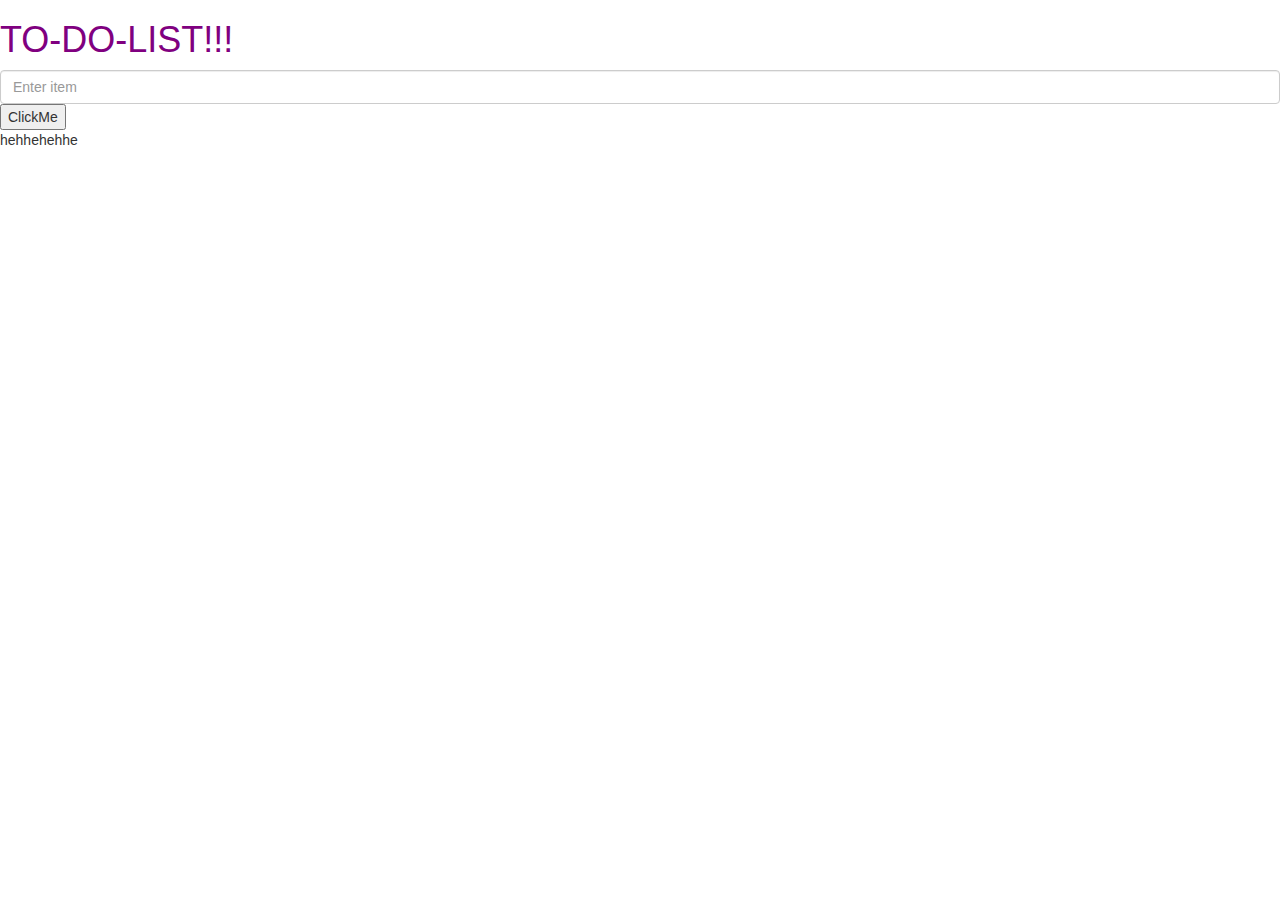
<file: FourthTask/index.html>
<!DOCTYPE html>
<html lang="en">
<head>
    <meta charset="UTF-8">
    <title>JavaScript Lesson 1</title>
    <link rel="stylesheet" href="css/bootstrap.css">
    <link rel="stylesheet" href="css/animate.css">
</head>
<body onload="start()">
    <h1  style="color:purple;" class="animated tada" > TO-DO-LIST!!! </h1>
   <input class='form-control' type='text' id='input' placeholder='Enter item' />
    <div id='container'>
        
    </div>
    <input type='submit' value='ClickMe' onclick='addData()' />
<p id="result">hehhehehhe</p>
<script src="js/main.js" >
  
</script>
</body>
</html>
</file>
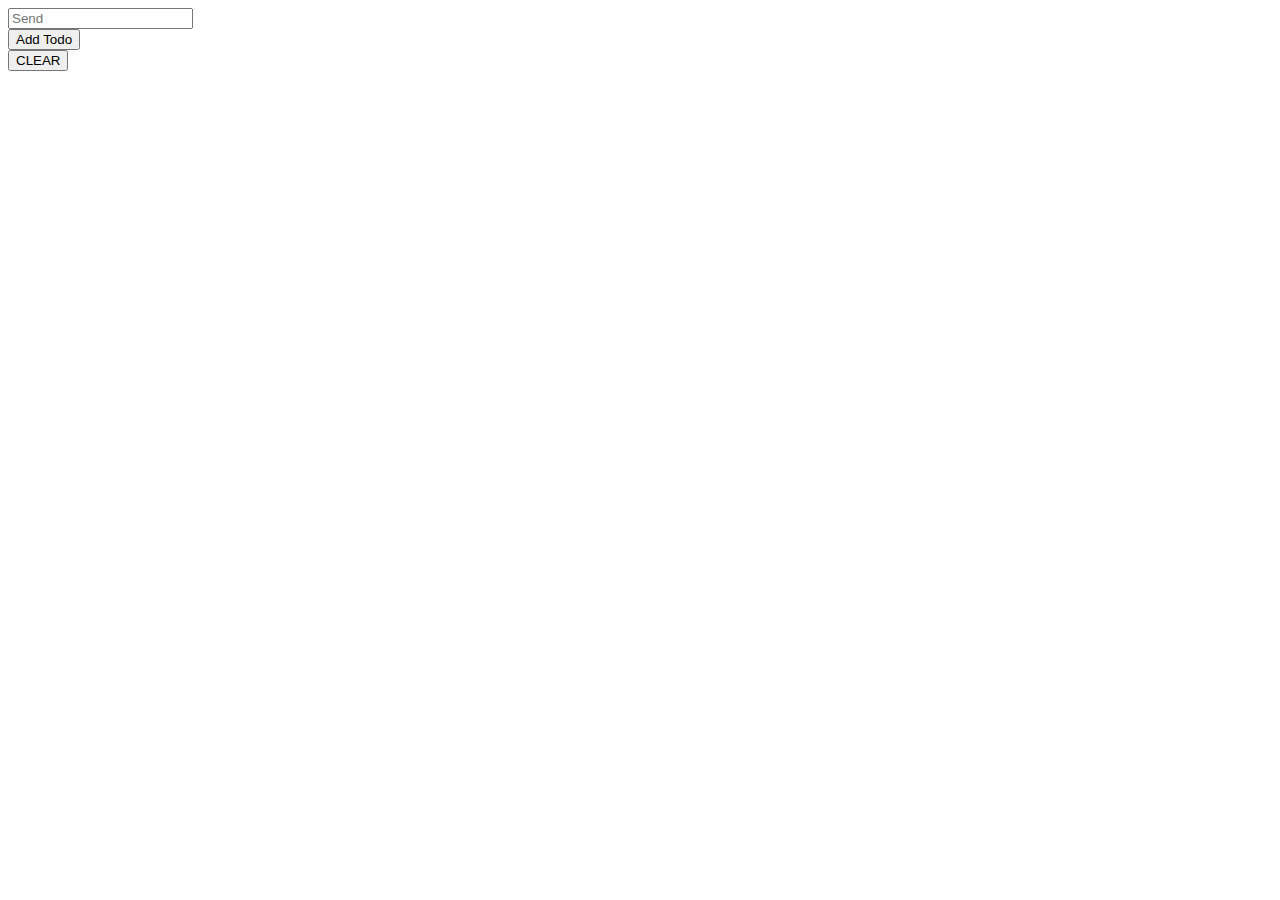
<file: FifthTask(HW)/views/pages/index.html>
<!DOCTYPE html>
<html lang="en">
<head>
<meta charset="UTF-8">
<title>JavaScript Lesson 1</title>
<script src="jquery-3.1.0.min.js" ></script>
</head>
<body>
    
<div class="form-group col-lg-4">
        
<input type="text" class='form-control' placeholder="Send" id="input" >
    
</div>
   
 <div class="form-group col-lg-3">
        
<input type="submit" class='btn btn-default' value="Add Todo" id='submit'>
   
 </div>

   
 <div id='container' class="col-lg-12">

   
 </div>
<input type="button" id='clear' value="CLEAR">

<script src="main.js">

</script>

</body>

</html>
</file>
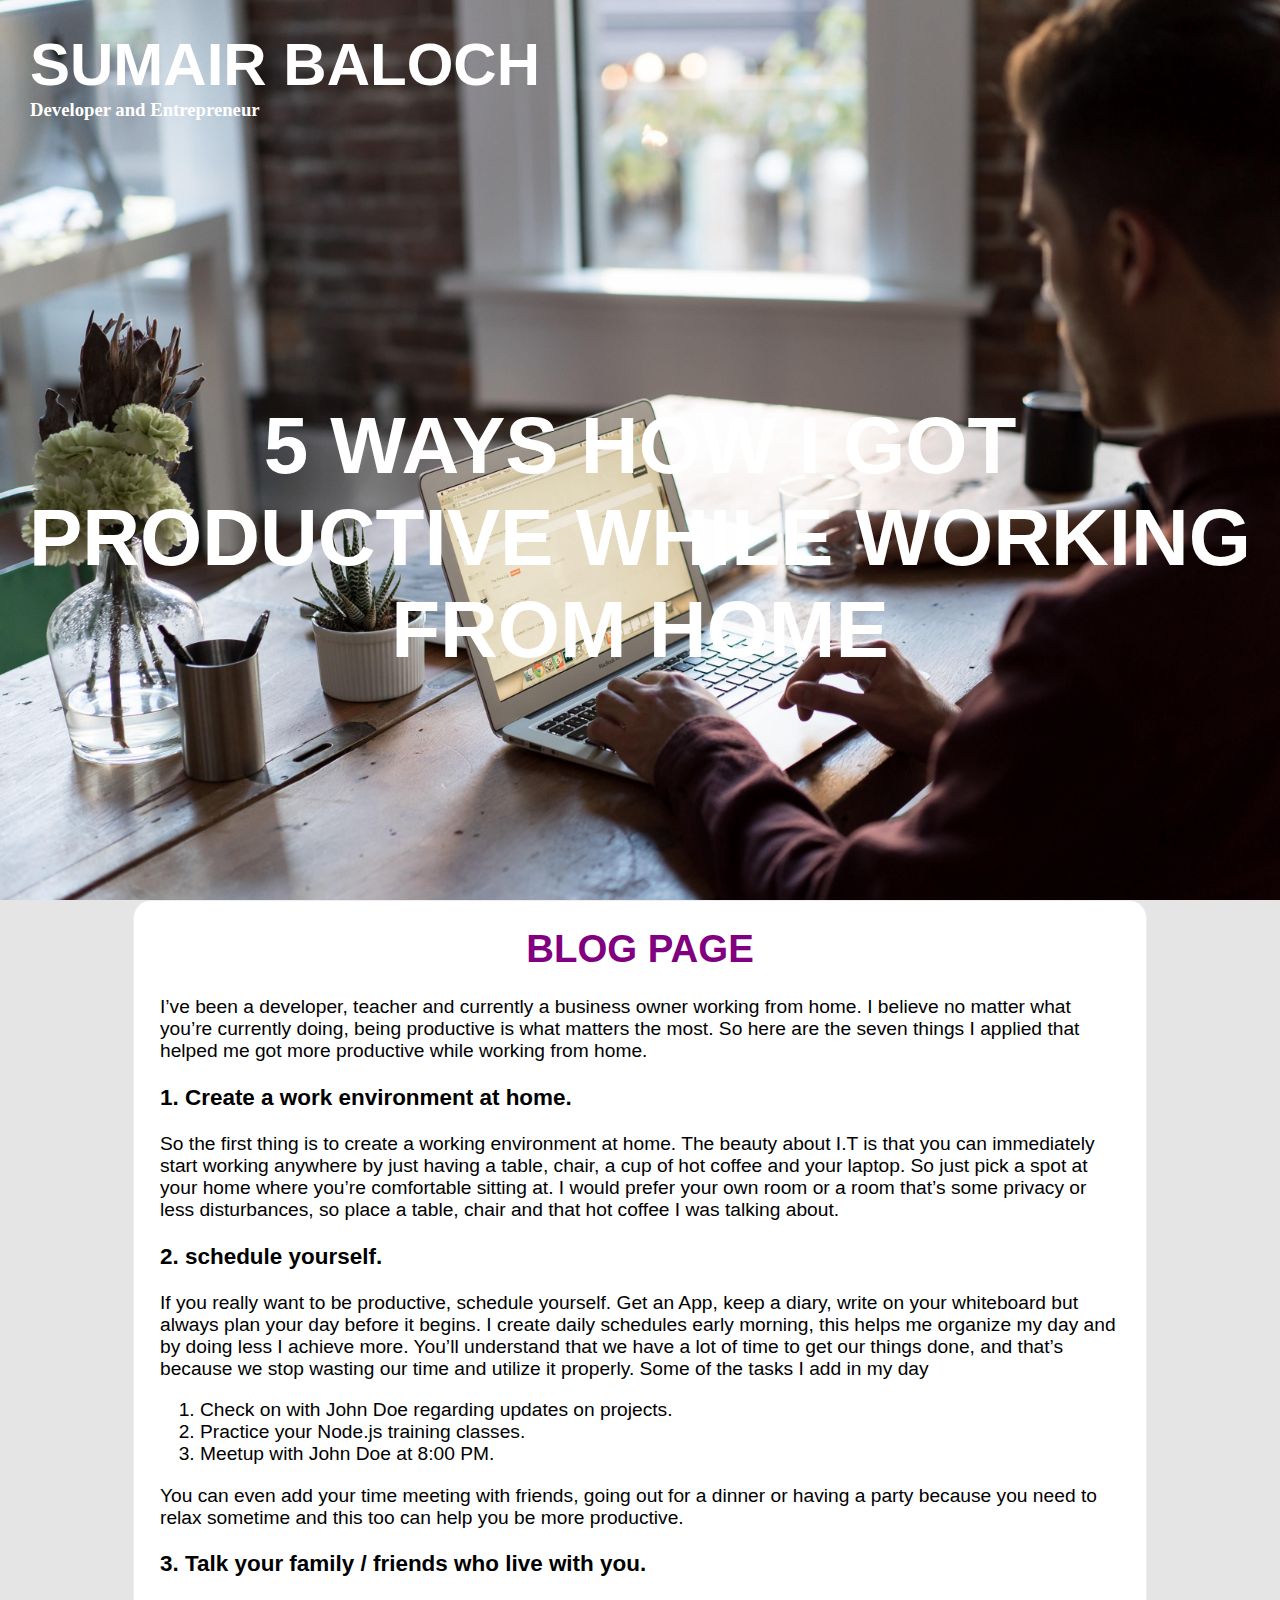
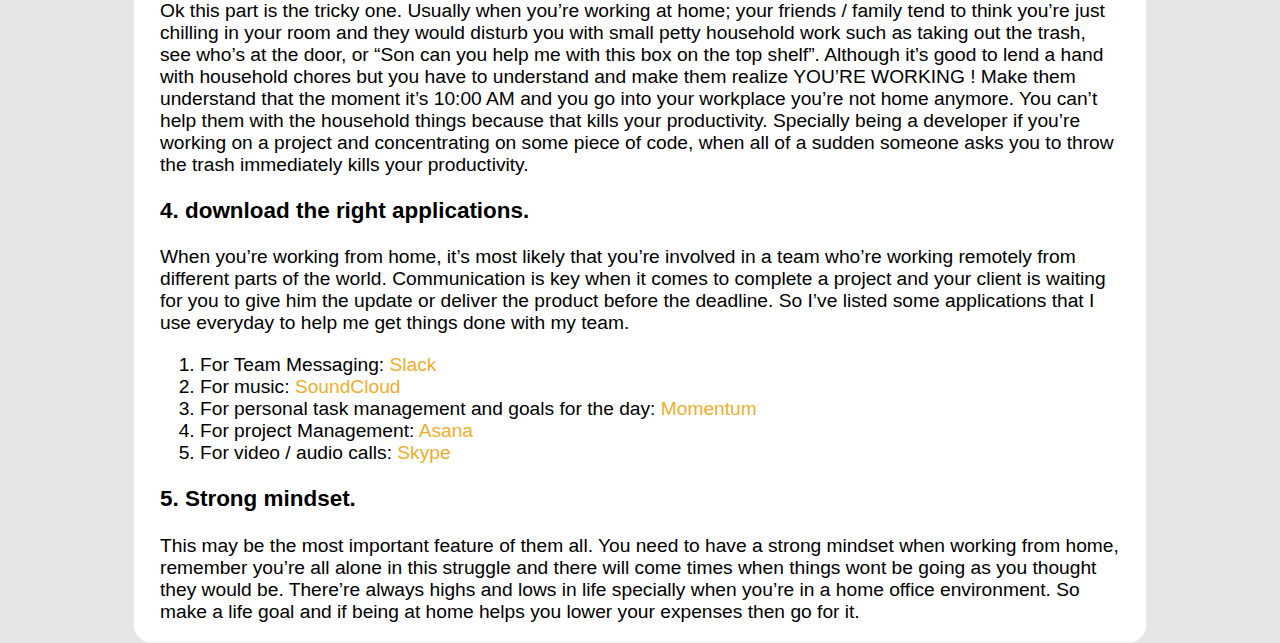
<file: FirstTask/task1.html>
<html>
<head>
<title> BLOG PAGE</title>
<link rel="stylesheet" href="style.css"/>

</head>
<body>
<div class="cover">
<h1 id="head" >5 WAYS HOW I GOT PRODUCTIVE WHILE WORKING FROM HOME</h1>

<h2 id="head1" >SUMAIR BALOCH</h2>
<h3 id="head2" > Developer and Entrepreneur</h3>
 
 
 </div>


<div id="container">
<h1 style="color:purple;" align="center" > BLOG PAGE </h1>
<p>
I’ve been a developer, teacher and currently a business owner working from home. I believe no matter what you’re currently doing, being productive is what matters the most. So here are the seven things I applied that helped me got more productive while working from home.</p> 
<h3>
1. Create a work environment at home.</h3>
<p>
So the first thing is to create a working environment at home. The beauty about I.T is that you can immediately start working anywhere by just having a table, chair, a cup of hot coffee and your laptop. So just pick a spot at your home where you’re comfortable sitting at. I would prefer your own room or a room that’s some privacy or less disturbances, so place a table, chair and that hot coffee I was talking about. </p>
<h3>
2. schedule yourself. </h3>
<p>
If you really want to be productive, schedule yourself. Get an App, keep a diary, write on your whiteboard but always plan your day before it begins. I create daily schedules early morning, this helps me organize my day and by doing less I achieve more. You’ll understand that we have a lot of time to get our things done, and that’s because we stop wasting our time and utilize it properly. Some of the tasks I add in my day 
<ol>
<li>
Check on with John Doe regarding updates on projects. </li>
<li>Practice your Node.js training classes. </li>
<li>Meetup with John Doe at 8:00 PM.</li>
</ol>
You can even add your time meeting with friends, going out for a dinner or having a party because you need to relax sometime and this too can help you be more productive. </p>

<h3>
3. Talk your family / friends who live with you.</h3>
<p>
Ok this part is the tricky one. Usually when you’re working at home; your friends / family tend to think you’re just chilling in your room and they would disturb you with small petty household work such as taking out the trash, see who’s at the door, or “Son can you help me with this box on the top shelf”. Although it’s good to lend a hand with household chores but you have to understand and make them realize YOU’RE WORKING ! Make them understand that the moment it’s 10:00 AM and you go into your workplace you’re not home anymore. You can’t help them with the household things because that kills your productivity. Specially being a developer if you’re working on a project and concentrating on some piece of code, when all of a sudden someone asks you to throw the trash immediately kills your productivity.</p>
 
<h3>
4. download the right applications.</h3>
<p>
When you’re working from home, it’s most likely that you’re involved in a team who’re working remotely from different parts of the world. Communication is key when it comes to complete a project and your client is waiting for you to give him the update or deliver the product before the deadline. So I’ve listed some applications that I use everyday to help me get things done with my team. 
<ol>
<li>For Team Messaging:<a href=""> Slack</a></li>
<li>For music: <a href="">SoundCloud </a></li>
<li>For personal task management and goals for the day:<a href=""> Momentum</a></li>
<li>For project Management: <a href="">Asana</a></li>
<li>For video / audio calls: <a href="">Skype</a></li>
</ol>
</p>
<h3>
5. Strong mindset. </h3>
<p>
This may be the most important feature of them all. You need to have a strong mindset when working from home, remember you’re all alone in this struggle and there will come times when things wont be going as you thought they would be. There’re always highs and lows in life specially when you’re in a home office environment. So make a life goal and if being at home helps you lower your expenses then go for it. 
</p>
</div>

</body>
</html>
</file>
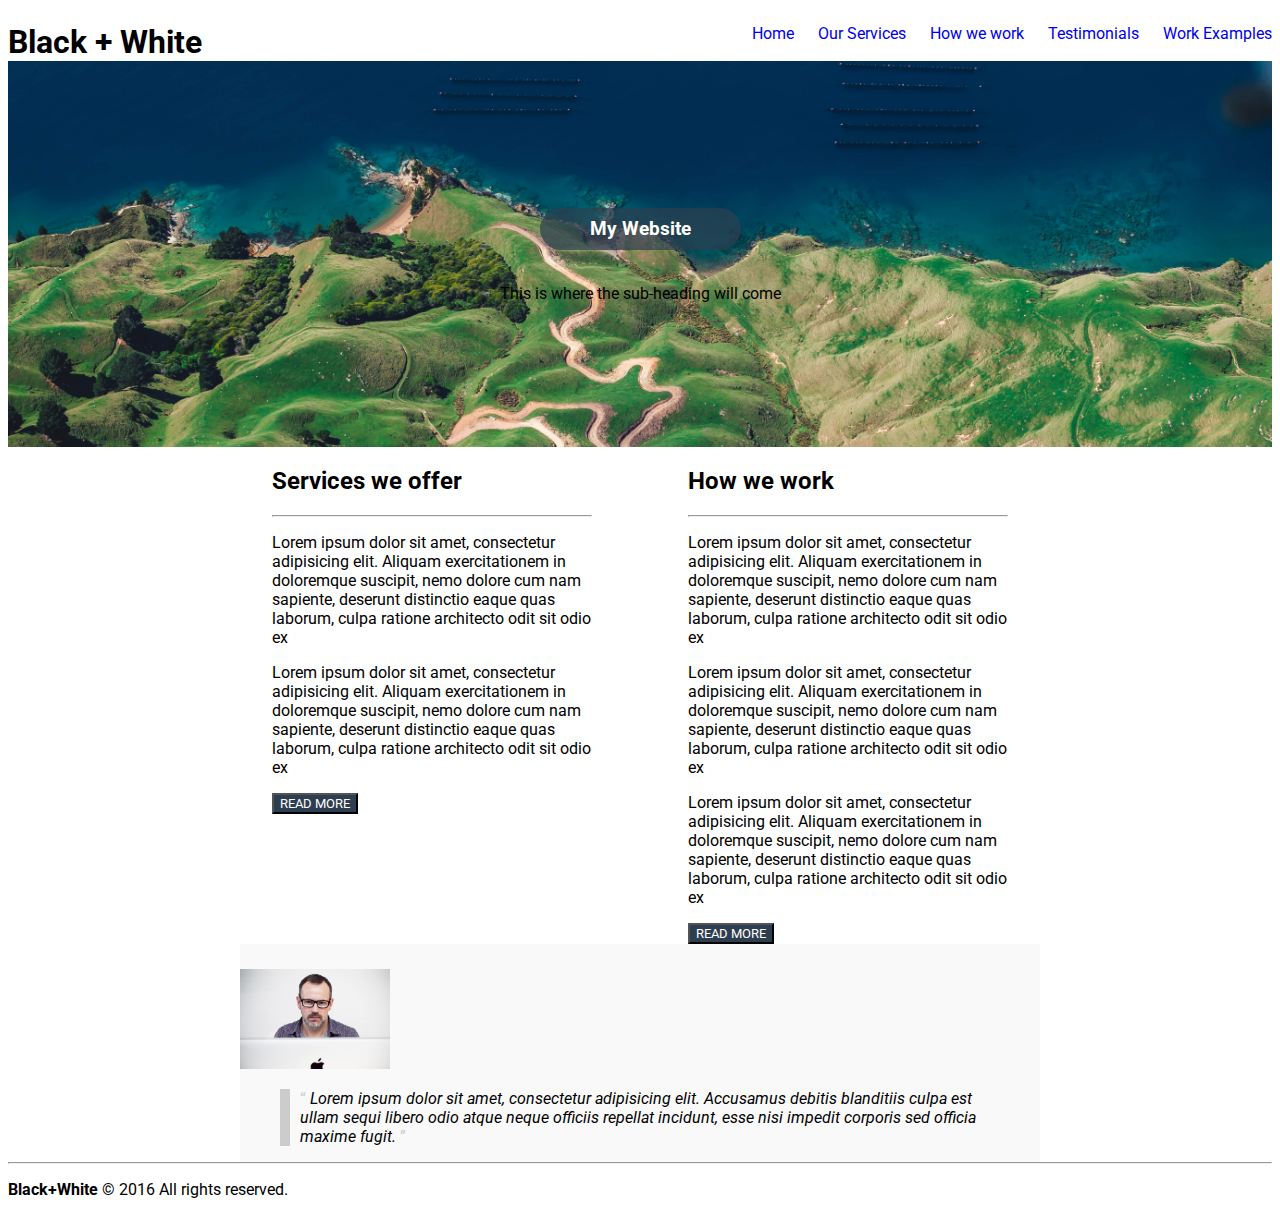
<file: SecondTask/scdtsk.html>
<!DOCTYPE html>
<html lang="en">
<head>
    <meta charset="UTF-8">
    <title>This is my first Website design</title>
    <link href='https://fonts.googleapis.com/css?family=Roboto' rel='stylesheet' type='text/css'>
    <link href='https://fonts.googleapis.com/css?family=Raleway:400,700' rel='stylesheet' type='text/css'>
    <link rel="stylesheet" href="css/style.css">
</head>
<body>
    <header>
        <div class="logo col-xs-12 col-sm-12 col-md-12 col-lg-12">
            <h1><span>Black</span> + White</h1>
        </div>
        <nav>
            <ul>
                <li><a href="#" >Home</a></li>
                <li><a href="#">Our Services</a></li>
                <li><a href="#">How we work</a></li>
                <li><a href="#">Testimonials</a></li>
                <li><a href="#">Work Examples</a></li>
            </ul>
        </nav>
        <div class="cover col-xs-12 col-sm-12 col-md-12 col-lg-12">
         <h3>My Website</h3> 
         <p>This is where the sub-heading will come</p> 
 
        </div>
    </header>

    <!--This is where the container starts -->
    
    <div class="container">
        <!--This is where Row 1 and Col 1 starts-->
        <div class="row1col1 col-xs-12 col-sm-12 col-md-6 col-lg-6">
           
            <h2>Services we offer</h2>
            <hr>
            <p>
                Lorem ipsum dolor sit amet, consectetur adipisicing elit. Aliquam exercitationem in doloremque suscipit, 
                nemo dolore cum nam sapiente, deserunt distinctio eaque quas laborum, culpa ratione architecto odit sit 
                odio ex
            </p>
            <p>
                Lorem ipsum dolor sit amet, consectetur adipisicing elit. Aliquam exercitationem in doloremque suscipit, 
                nemo dolore cum nam sapiente, deserunt distinctio eaque quas laborum, culpa ratione architecto odit sit 
                odio ex
            </p>
            <button>READ MORE</button>
            

        </div>
        <!--This is where Row 1 Col 1 Ends-->

        <!--This is where Row1 Col 2 Starts-->
        
        <div class="row1col2 col-xs-12 col-sm-12 col-md-6 col-lg-6">
           
            <h2>How we work</h2>
            <hr>
            <p>
                Lorem ipsum dolor sit amet, consectetur adipisicing elit. Aliquam exercitationem in doloremque suscipit, 
                nemo dolore cum nam sapiente, deserunt distinctio eaque quas laborum, culpa ratione architecto odit sit 
                odio ex
            </p>
            <p>
                Lorem ipsum dolor sit amet, consectetur adipisicing elit. Aliquam exercitationem in doloremque suscipit, 
                nemo dolore cum nam sapiente, deserunt distinctio eaque quas laborum, culpa ratione architecto odit sit 
                odio ex
            </p>
             <p>
                Lorem ipsum dolor sit amet, consectetur adipisicing elit. Aliquam exercitationem in doloremque suscipit, 
                nemo dolore cum nam sapiente, deserunt distinctio eaque quas laborum, culpa ratione architecto odit sit 
                odio ex
            </p>
            <button>READ MORE</button>
            
        </div>
        
        <!--This is where Row 1 Col 2 Ends-->

        <aside class="clear">
            <img src="img/profile.jpg" width="150px" height="100px"></img>
            <blockquote>
                <i>Lorem ipsum dolor sit amet, consectetur adipisicing elit. Accusamus debitis blanditiis culpa est ullam 
                sequi libero odio atque neque officiis repellat incidunt, esse nisi impedit corporis sed officia 
                maxime fugit.</i>
            </blockquote>
        </aside>
    </div>
    <!--This is where the container ends -->

    <hr class="clear">

    <footer class="clear">
        <p><span>Black+White </span>&copy 2016 All rights reserved.</p>
    </footer>
    
</body>
</html>
</file>
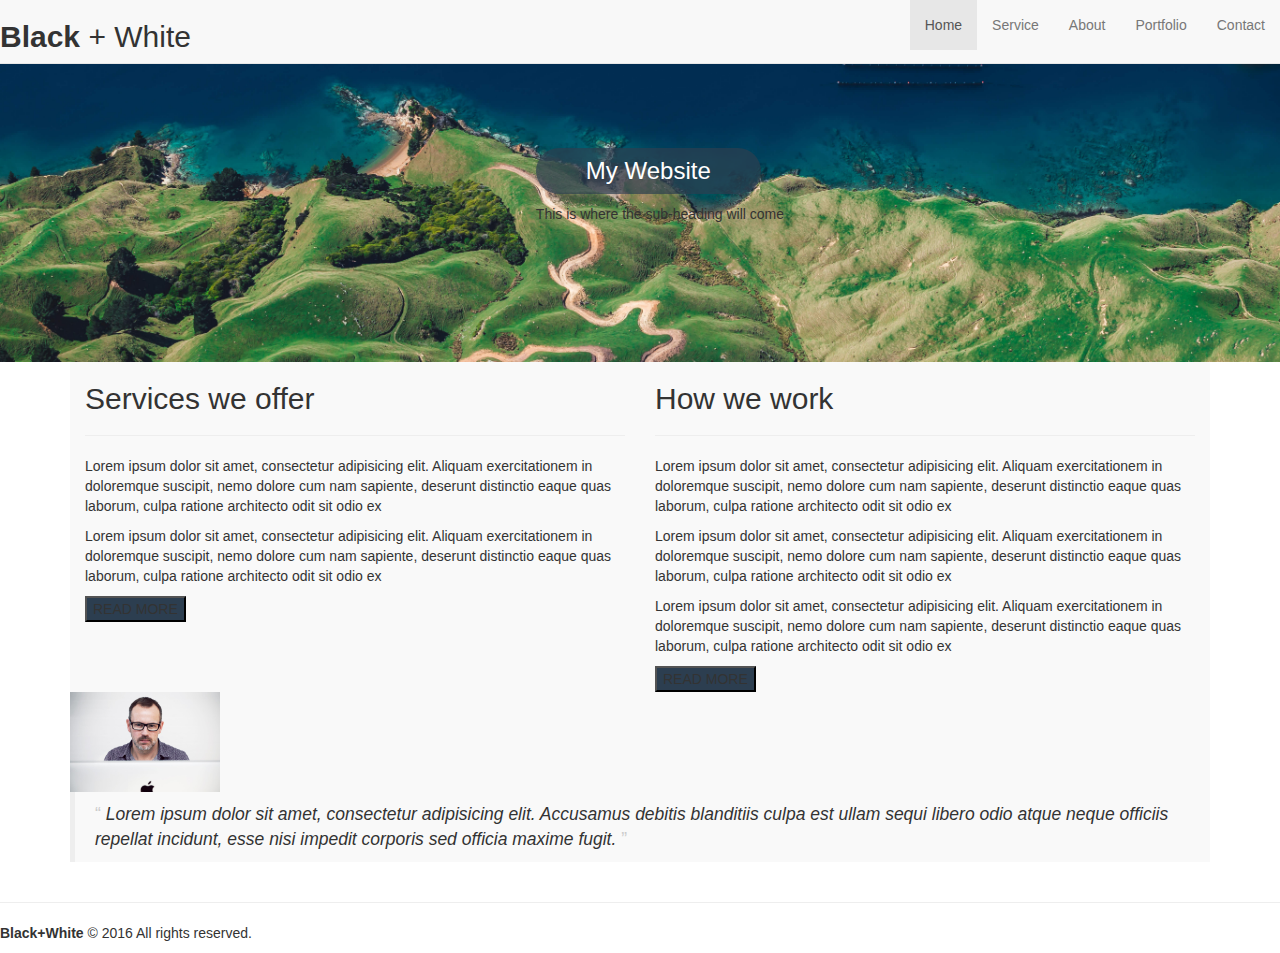
<file: ThirdTask/scdtsk.html>
<!DOCTYPE html>
<html lang="en">
<head>
    <meta charset="UTF-8">
    <title>This is my first Website design</title>
    <link href='https://fonts.googleapis.com/css?family=Roboto' rel='stylesheet' type='text/css'>
    <link href='https://fonts.googleapis.com/css?family=Raleway:400,700' rel='stylesheet' type='text/css'>
    <link rel="stylesheet" href="css/style.css">
    <link rel="stylesheet" href="css/bootstrap.css">
    <script href="css/bootstrap.js"> </script>
</head>
<body>
 <header>
      
      <div class="row">
            <nav class="navbar navbar-default  navbar-custom navbar-fixed-top" role="navigation">
                <div class="navbar-header">
                    <button type="button" class="navbar-toggle" data-toggle='collapse' data-target='#collapse'>
                        <span class="sr-only">Toggle navigation</span>
                        <span class="icon-bar"></span>
                        <span class="icon-bar"></span>
                        <span class="icon-bar"></span>
                    </button>
                    <div class="nav-brand" href='#'>
                            <h2><span>Black</span> + White</h2>
                    </div>
                </div>
                <div class="collapse navbar-collapse" id='collapse'>
                    <div class="nav nav-pills nav-justified">
                        <ul class='nav navbar-nav pull-right'>
                            <li class='active'><a href="#">Home</a></li>
                            <li><a href="#">Service</a></li>
                            <li><a href="#">About</a></li>
                            <li><a href="#">Portfolio</a></li>
                            <li><a href="#">Contact</a></li>
                        </ul>
                    </div>
                </div>
            </nav>
        </div>
        <div  class="cover col-xs-12 col-sm-12 col-md-12 col-lg-12">
         <h3  class="col-xs-offset-4 col-sm-offset-4 col-md-offset-5 col-lg-offset-5">My Website</h3> 
         <p class="col-xs-offset-4 col-sm-offset-4 col-md-offset-5 col-lg-offset-5">This is where the sub-heading will come</p> 
 
        </div>
    </header>

    <!--This is where the container starts -->
    
    <div class="container">
        <!--This is where Row 1 and Col 1 starts-->
        <div class=" col-xs-12 col-sm-12 col-md-6 col-lg-6">
           
            <h2>Services we offer</h2>
            <hr>
            <p>
                Lorem ipsum dolor sit amet, consectetur adipisicing elit. Aliquam exercitationem in doloremque suscipit, 
                nemo dolore cum nam sapiente, deserunt distinctio eaque quas laborum, culpa ratione architecto odit sit 
                odio ex
            </p>
            <p>
                Lorem ipsum dolor sit amet, consectetur adipisicing elit. Aliquam exercitationem in doloremque suscipit, 
                nemo dolore cum nam sapiente, deserunt distinctio eaque quas laborum, culpa ratione architecto odit sit 
                odio ex
            </p>
            <button>READ MORE</button>
            

        </div>
        <!--This is where Row 1 Col 1 Ends-->

        <!--This is where Row1 Col 2 Starts-->
        
        <div class="row1col2 col-xs-12 col-sm-12 col-md-6 col-lg-6">
           
            <h2>How we work</h2>
            <hr>
            <p>
                Lorem ipsum dolor sit amet, consectetur adipisicing elit. Aliquam exercitationem in doloremque suscipit, 
                nemo dolore cum nam sapiente, deserunt distinctio eaque quas laborum, culpa ratione architecto odit sit 
                odio ex
            </p>
            <p>
                Lorem ipsum dolor sit amet, consectetur adipisicing elit. Aliquam exercitationem in doloremque suscipit, 
                nemo dolore cum nam sapiente, deserunt distinctio eaque quas laborum, culpa ratione architecto odit sit 
                odio ex
            </p>
             <p>
                Lorem ipsum dolor sit amet, consectetur adipisicing elit. Aliquam exercitationem in doloremque suscipit, 
                nemo dolore cum nam sapiente, deserunt distinctio eaque quas laborum, culpa ratione architecto odit sit 
                odio ex
            </p>
            <button>READ MORE</button>
            
        </div>
        
        <!--This is where Row 1 Col 2 Ends-->

        <aside >
            <img src="img/profile.jpg" width="150px" height="100px"></img>
            <blockquote>
                <i>Lorem ipsum dolor sit amet, consectetur adipisicing elit. Accusamus debitis blanditiis culpa est ullam 
                sequi libero odio atque neque officiis repellat incidunt, esse nisi impedit corporis sed officia 
                maxime fugit.</i>
            </blockquote>
        </aside>
    </div>
    <!--This is where the container ends -->

    <hr >

    <footer >
        <p><span>Black+White </span>&copy 2016 All rights reserved.</p>
    </footer>
    
</body>
</html>
</file>
<file: FirstTask/style.css>
#container{
	
	font-size:120%;
	font-family:sans-serif;
	margin:0 auto;
	max-width: 50em;
	background-color:#fff;
	
	
border-radius: 18px;
border: 1px solid #eee;
padding-left: 2%;
padding-right: 2%
}
a{
	text-decoration:none;
	color:f0ad2c;
}
a:hover{
	color:black;
}
.cover{
	
background-size: cover;
	background-image:url('pic.jpg');
	color:white;
	width:100%;
	
	height:100%;
}
#head{
	width:100%;
	font-size:80px;
	font-family:sans-serif,"Rubik";
	margin:auto;
	max-width:50em;
	position:absolute;
	text-align:center;
	top:400px;
	font-weight:900;
}
#head1{
	font-size:60px;
	font-family:sans-serif,"Rubik";
	font-weight:700;
	padding-left:30px;
	padding-top:30px;
	margin-bottom:0;
}
#head2{
	padding-left:30px;
	margin-top:0;	 
}

body{
	margin:0 auto;
background-color:e5e5e5;
}
</file>
<file: SecondTask/css/style.css>
body{
    font-family:'Roboto';
    	
}

header{
    background-color:white; 
}

nav{
    background-color:white;
    display:inline-block;
    float:right;
}
li{
    display: inline;
    padding-left: 20px;
}
a{
    text-decoration: none;
}

.logo{
    background-color:white;
    display: inline-block;
}

.cover{
     padding: 10vw 0em;  
    background-image: url('../img/cover.jpg');  
    width: 100%; 
     height: 100%;  
     background-position: center top; 
     max-width: none; 
     background-repeat: no-repeat;
     background-size: cover; 
     text-align: center; 
 
   
}

.cover h3{ 
     color: #fff; 
    background-color: rgba(44,62,80,.7); 
     padding: 10px 50px ; 
     display: inline-block; 
     border-radius: 60px; 
 } 

.container{
    margin:0 auto;
    width:50em;
   
}



footer span{
    font-weight:bold;
    
}
.row1col1{
    float:left;
    width:40%;
    padding-left:4%;
}

.row1col2{
    float:right;
    width:40%;
     padding-right:4%;
    
}
.clear{
    clear:both;
}

.logo h1{
    display:inline;
    font-weight:700%;
}
.logo{
    padding-top: 15px;
}
button{
    font-family: 'Roboto'; 
     background-color: #2c3e50; 
     color: #fff;
}
aside{
    padding-top: 25px;
    float:right;
    background-color:#f9f9f9;
}
blockquote{
    background-color:#f9f9f9;
    padding-left: 10px;
    border-left: 10px solid #ccc; 
    
}
blockquote:before{
    content: open-quote;
    color:#ccc;
}
blockquote:after{
    content: close-quote;
    color:#ccc;
    
}
</file>
<file: ThirdTask/css/style.css>
body{
    font-family:'Roboto';
    	
}

header{
    background-color:white; 
}

nav{
    background-color:white;
    
}

a{
    text-decoration: none;
}

.logo{
    background-color:white;
    
}

.cover{
     padding: 10vw 0em;  
    background-image: url('../img/cover.jpg');  
     
    
     background-size: cover; 
 
   
}

.cover h3{ 
     color: #fff; 
    background-color: rgba(44,62,80,.7); 
     padding: 10px 50px ; 
     display: inline-block; 
     border-radius: 60px; 
 } 





 span{
    font-weight:bold;
    
}



.logo h1{
   
    font-weight:700%;
}

button{
    font-family: 'Roboto'; 
     background-color: #2c3e50; 
     color: #fff;
}
aside{
    padding-top: 25px;
   
    background-color:#f9f9f9;
}

blockquote:before{
    content: open-quote;
    color:#ccc;
}
blockquote:after{
    content: close-quote;
    color:#ccc;
    
}
</file>
